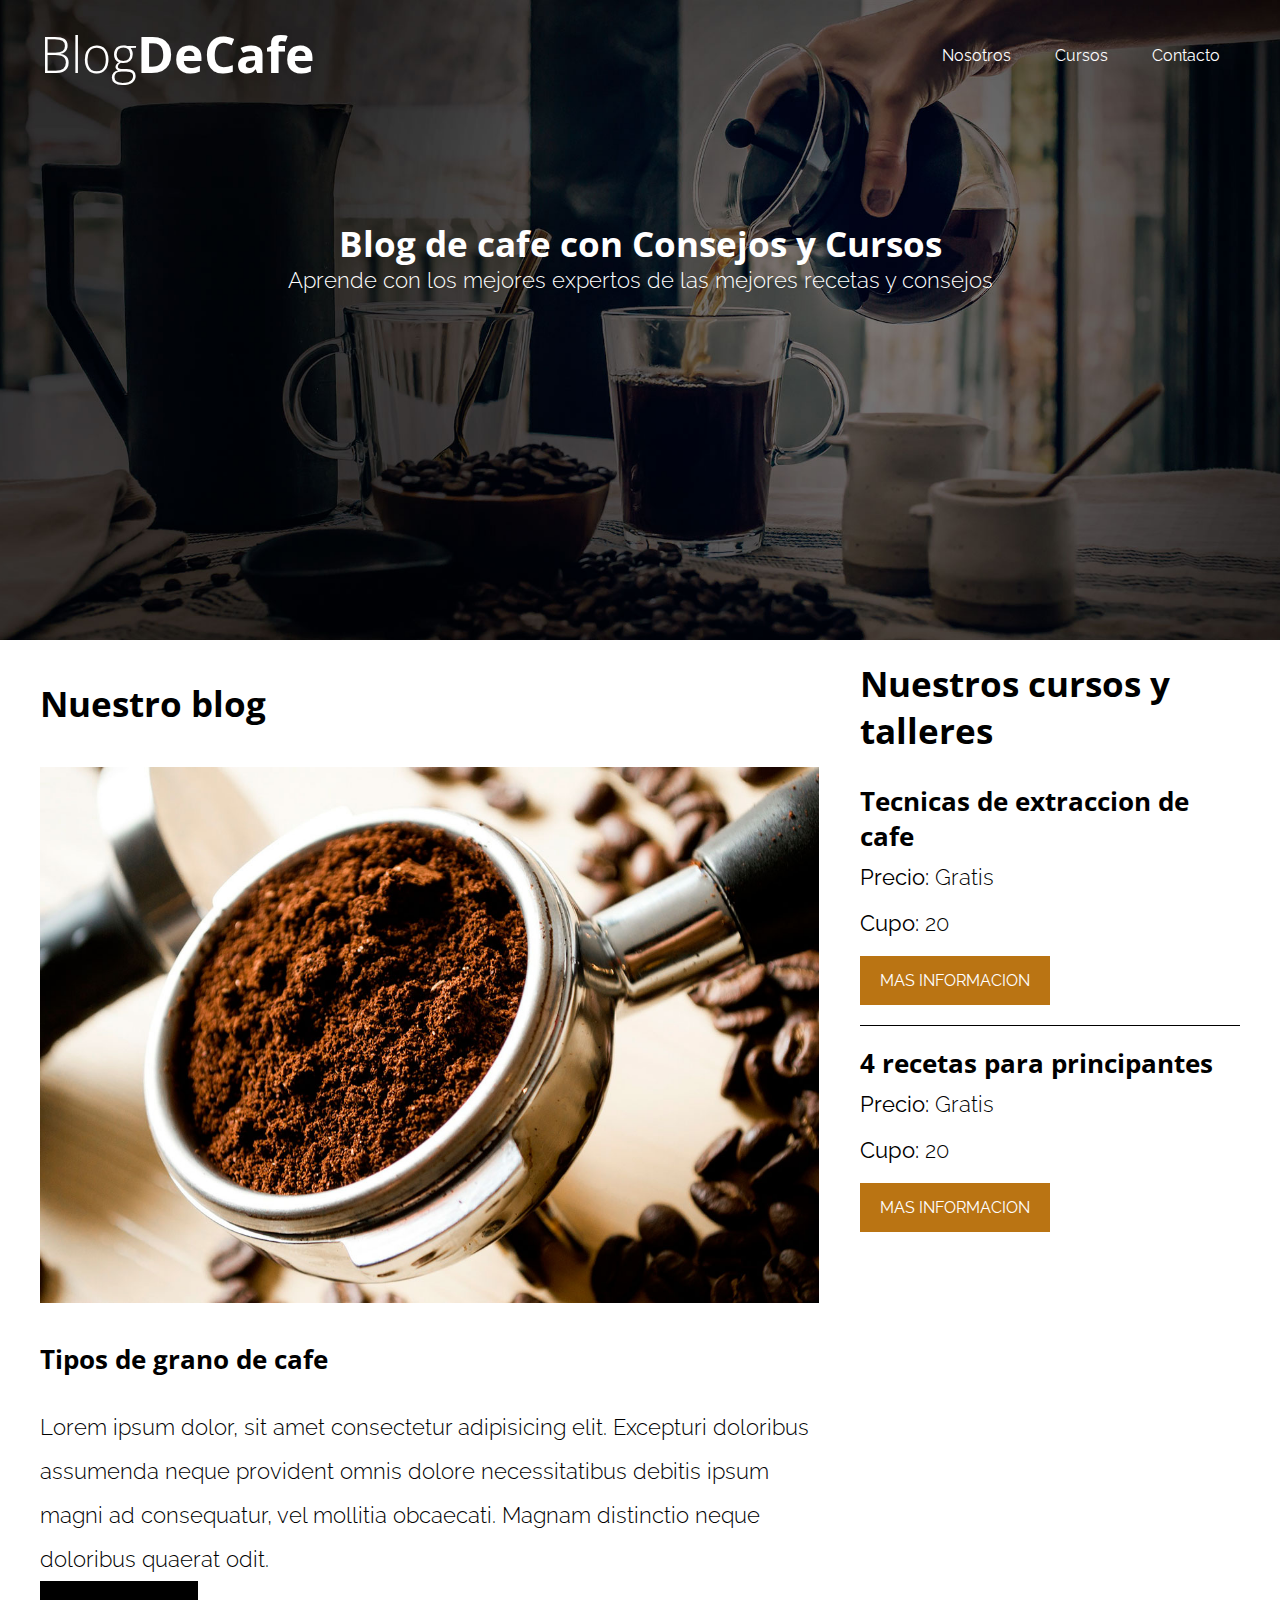
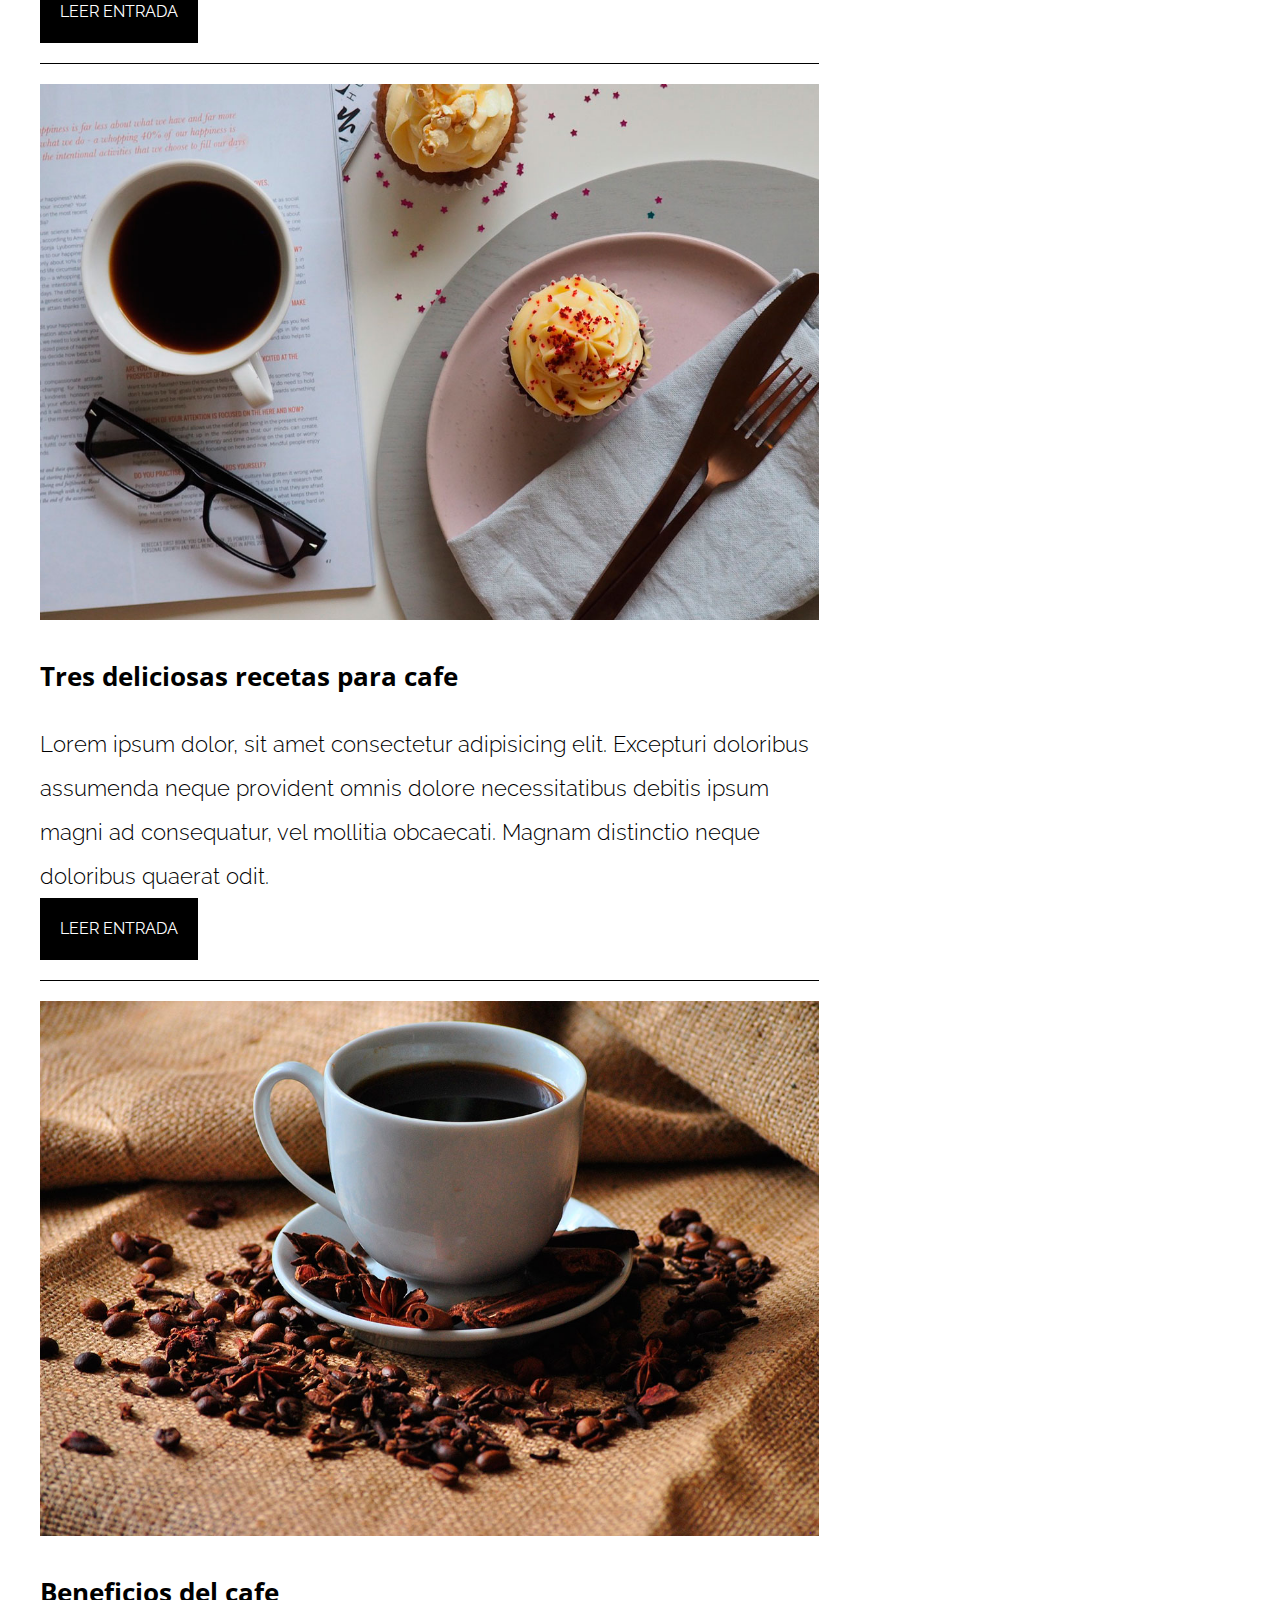
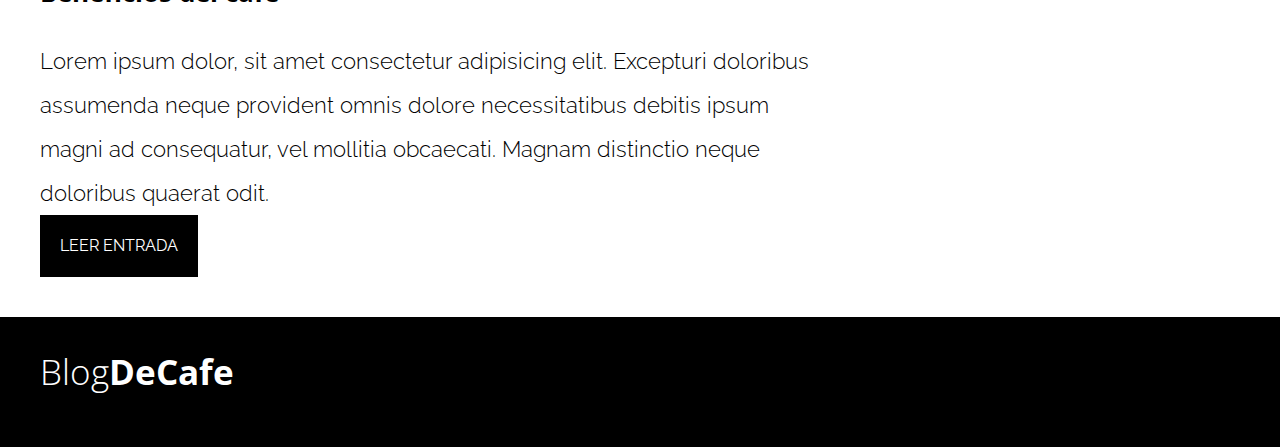
<file: index.html>
<!DOCTYPE html>
<html lang="en">

<head>
    <meta charset="UTF-8">
    <meta name="viewport" content="width=device-width, initial-scale=1.0">
    <meta http-equiv="X-UA-Compatible" content="ie=edge">
    <title>Cafe bueno</title>
    <link href="https://fonts.googleapis.com/css?family=Open+Sans:400,700,800|Raleway:100,500,800&display=swap"
        rel="stylesheet">
    <link rel="stylesheet" href="css/estilos.css">
</head>

<body>
    <header class="header">
        <div class="contenedor">
            <div class="nav">
                <div class="logo">
                    <a href="index.html">
                        <h1>Blog<span>DeCafe</span> </h1>
                    </a>
                </div>
                <div class="contenedor-menu-burguer">
                    <i class="icon-menu burger-button" id="burguer-menu"></i>
                </div>
                <div class="menu">
                    <ul>
                        <li><a href="nosotros.html">Nosotros</a></li>
                        <li><a href="cursos.html">Cursos</a></li>
                        <li><a href="contacto.html">Contacto</a></li>
                    </ul>
                </div>
            </div>
            <div class="content-hero">
                <h2>Blog de cafe con Consejos y Cursos</h2>
                <p>Aprende con los mejores expertos de las mejores recetas y consejos</p>
            </div>
        </div>
    </header><!-- .header -->
    <div class="contenedor">
        <main class="main-prinicipal">
            <section class="blog">
                <h2>Nuestro blog</h2>
                <div class="entrada">
                    <figure class="contenedor-img">
                        <img src="img/blog1.jpg" alt="">
                    </figure>
                    <div class="titulo-entrada">
                        <h3>Tipos de grano de cafe</h3>
                    </div>
                    <div class="detalles-entrada">
                        <p>Lorem ipsum dolor, sit amet consectetur adipisicing elit. Excepturi doloribus assumenda neque
                            provident omnis dolore necessitatibus debitis ipsum magni ad consequatur, vel mollitia
                            obcaecati. Magnam distinctio neque doloribus quaerat odit.</p>
                    </div>
                    <a href="" class="boton boton-negro">Leer entrada</a>
                </div>
                <div class="entrada">
                    <figure class="contenedor-img">
                        <img src="img/blog2.jpg" alt="">
                    </figure>
                    <div class="titulo-entrada">
                        <h3>Tres deliciosas recetas para cafe</h3>
                    </div>
                    <div class="detalles-entrada">
                        <p>Lorem ipsum dolor, sit amet consectetur adipisicing elit. Excepturi doloribus assumenda neque
                            provident omnis dolore necessitatibus debitis ipsum magni ad consequatur, vel mollitia
                            obcaecati. Magnam distinctio neque doloribus quaerat odit.</p>
                    </div>
                    <a href="" class="boton boton-negro">Leer entrada</a>
                </div>
                <div class="entrada">
                    <figure class="contenedor-img">
                        <img src="img/blog3.jpg" alt="">
                    </figure>
                    <div class="titulo-entrada">
                        <h3>Beneficios del cafe</h3>
                    </div>
                    <div class="detalles-entrada">
                        <p>Lorem ipsum dolor, sit amet consectetur adipisicing elit. Excepturi doloribus assumenda neque
                            provident omnis dolore necessitatibus debitis ipsum magni ad consequatur, vel mollitia
                            obcaecati. Magnam distinctio neque doloribus quaerat odit.</p>
                    </div>
                    <a href="" class="boton boton-negro">Leer entrada</a>
                </div>
            </section>
            <div class="sidebar">
                <h2>Nuestros cursos y talleres</h2>
                <div class="curso">
                    <div class="tituloCurso">
                        <h3>Tecnicas de extraccion de cafe</h3>
                    </div>
                    <div class="detallesCursos">
                        <p><span>Precio: </span>Gratis</p>
                        <p><span>Cupo: </span>20</p>
                    </div>
                    <a href="" class="boton boton-naranja">Mas informacion</a>
                </div>
                <div class="curso">
                    <div class="tituloCurso">
                        <h3>4 recetas para principantes</h3>
                    </div>
                    <div class="detallesCursos">
                        <p><span>Precio: </span>Gratis</p>
                        <p><span>Cupo: </span>20</p>
                    </div>
                    <a href="" class="boton boton-naranja">Mas informacion</a>
                </div>
            </div>
        </main>
    </div> <!-- .Contenedor del main -->
    <footer class="footer-site">
        <div class="contenedor">
            <div class="nav">
                <div class="logo">
                    <h1>Blog<span>DeCafe</span> </h1>
                </div>
            </div>
        </div>
    </footer>
    <script src="js/main.js"></script>
</body>

</html>
</file>
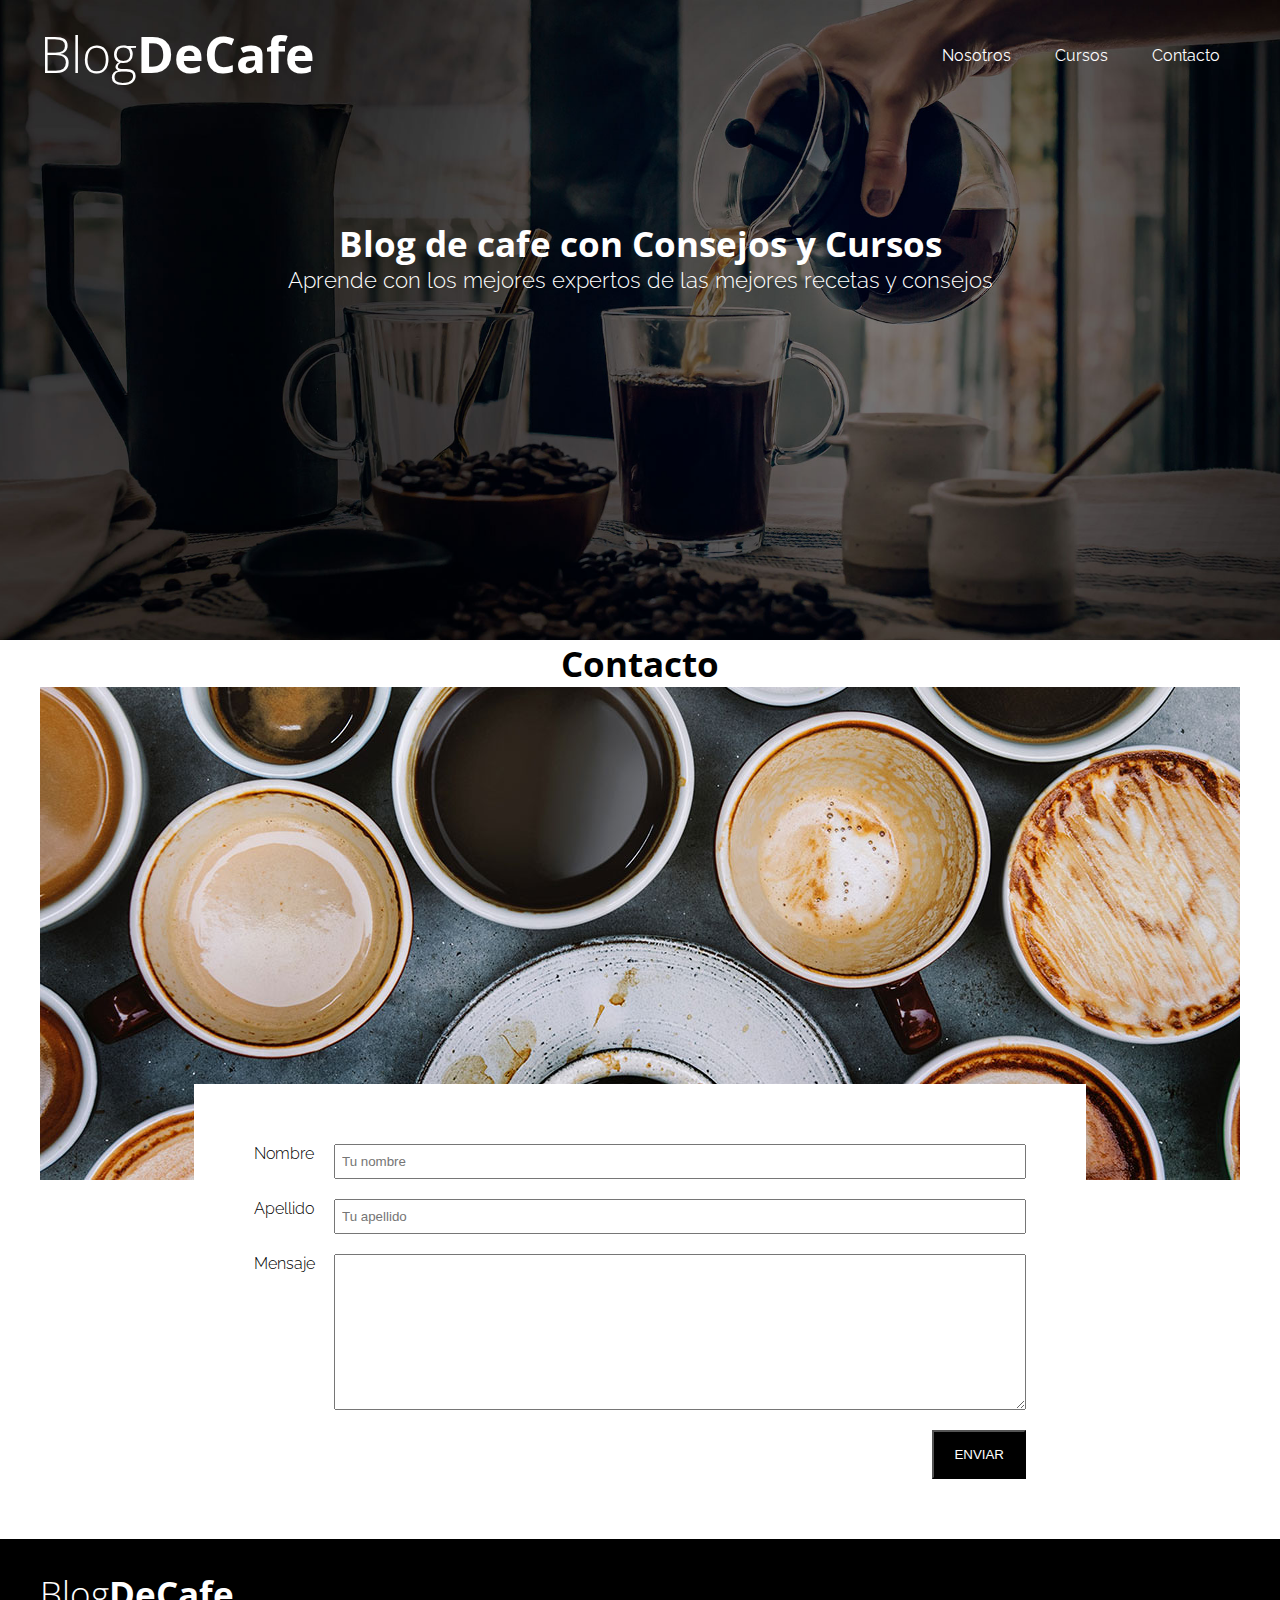
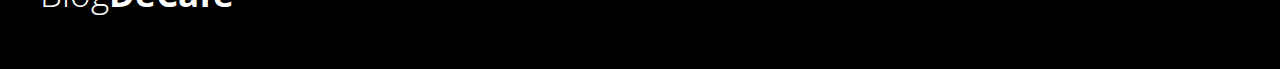
<file: contacto.html>
<!DOCTYPE html>
<html lang="en">

<head>
    <meta charset="UTF-8">
    <meta name="viewport" content="width=device-width, initial-scale=1.0">
    <meta http-equiv="X-UA-Compatible" content="ie=edge">
    <title>Cafe bueno</title>
    <link href="https://fonts.googleapis.com/css?family=Open+Sans:400,700,800|Raleway:100,500,800&display=swap"
        rel="stylesheet">
    <link rel="stylesheet" href="css/estilos.css">
</head>

<body>
    <header class="header">
        <div class="contenedor">
            <div class="nav">
                <div class="logo">
                    <a href="index.html">
                        <h1>Blog<span>DeCafe</span> </h1>
                    </a>
                </div>
                <div class="contenedor-menu-burguer">
                    <i class="icon-menu burger-button" id="burguer-menu"></i>
                </div>
                <div class="menu">
                    <ul>
                        <li><a href="nosotros.html">Nosotros</a></li>
                        <li><a href="cursos.html">Cursos</a></li>
                        <li><a href="contacto.html">Contacto</a></li>
                    </ul>
                </div>
            </div>
            <div class="content-hero">
                <h2>Blog de cafe con Consejos y Cursos</h2>
                <p>Aprende con los mejores expertos de las mejores recetas y consejos</p>
            </div>
        </div>
    </header><!-- .header -->
    <div class="titulo-formulario contenedor">
        <h2>Contacto</h2>
    </div>
    <main class="contenedor">
        <div class="contacto">
            <figure class="imagen-contacto contenedor-img">
                <img src="img/contacto.jpg" alt="imagen de contacto">
            </figure>
            <div class="contenedor-formulario">
                <form action="#">
                    <div class="campo">
                        <label for="nombre">Nombre</label>
                        <input type="text " id="nombre" placeholder="Tu nombre">
                    </div>
                    <div class="campo">
                        <label for="nombre">Apellido</label>
                        <input type="text " id="nombre" placeholder="Tu apellido">
                    </div>
                    <div class="campo">
                        <label for="nombre">Mensaje</label>
                        <textarea name="" id="" cols="30" rows="10"></textarea>
                    </div>
                    <div class="enviar">
                        <input type="submit" value="Enviar" class="boton boton-negro">
                    </div>
                </form>
            </div>
        </div>
    </main>
    <footer class="footer-site">
        <div class="contenedor">
            <div class="nav">
                <div class="logo">
                    <h1>Blog<span>DeCafe</span> </h1>
                </div>
            </div>
        </div>
    </footer>
    <script src="js/main.js"></script>
</body>

</html>
</file>
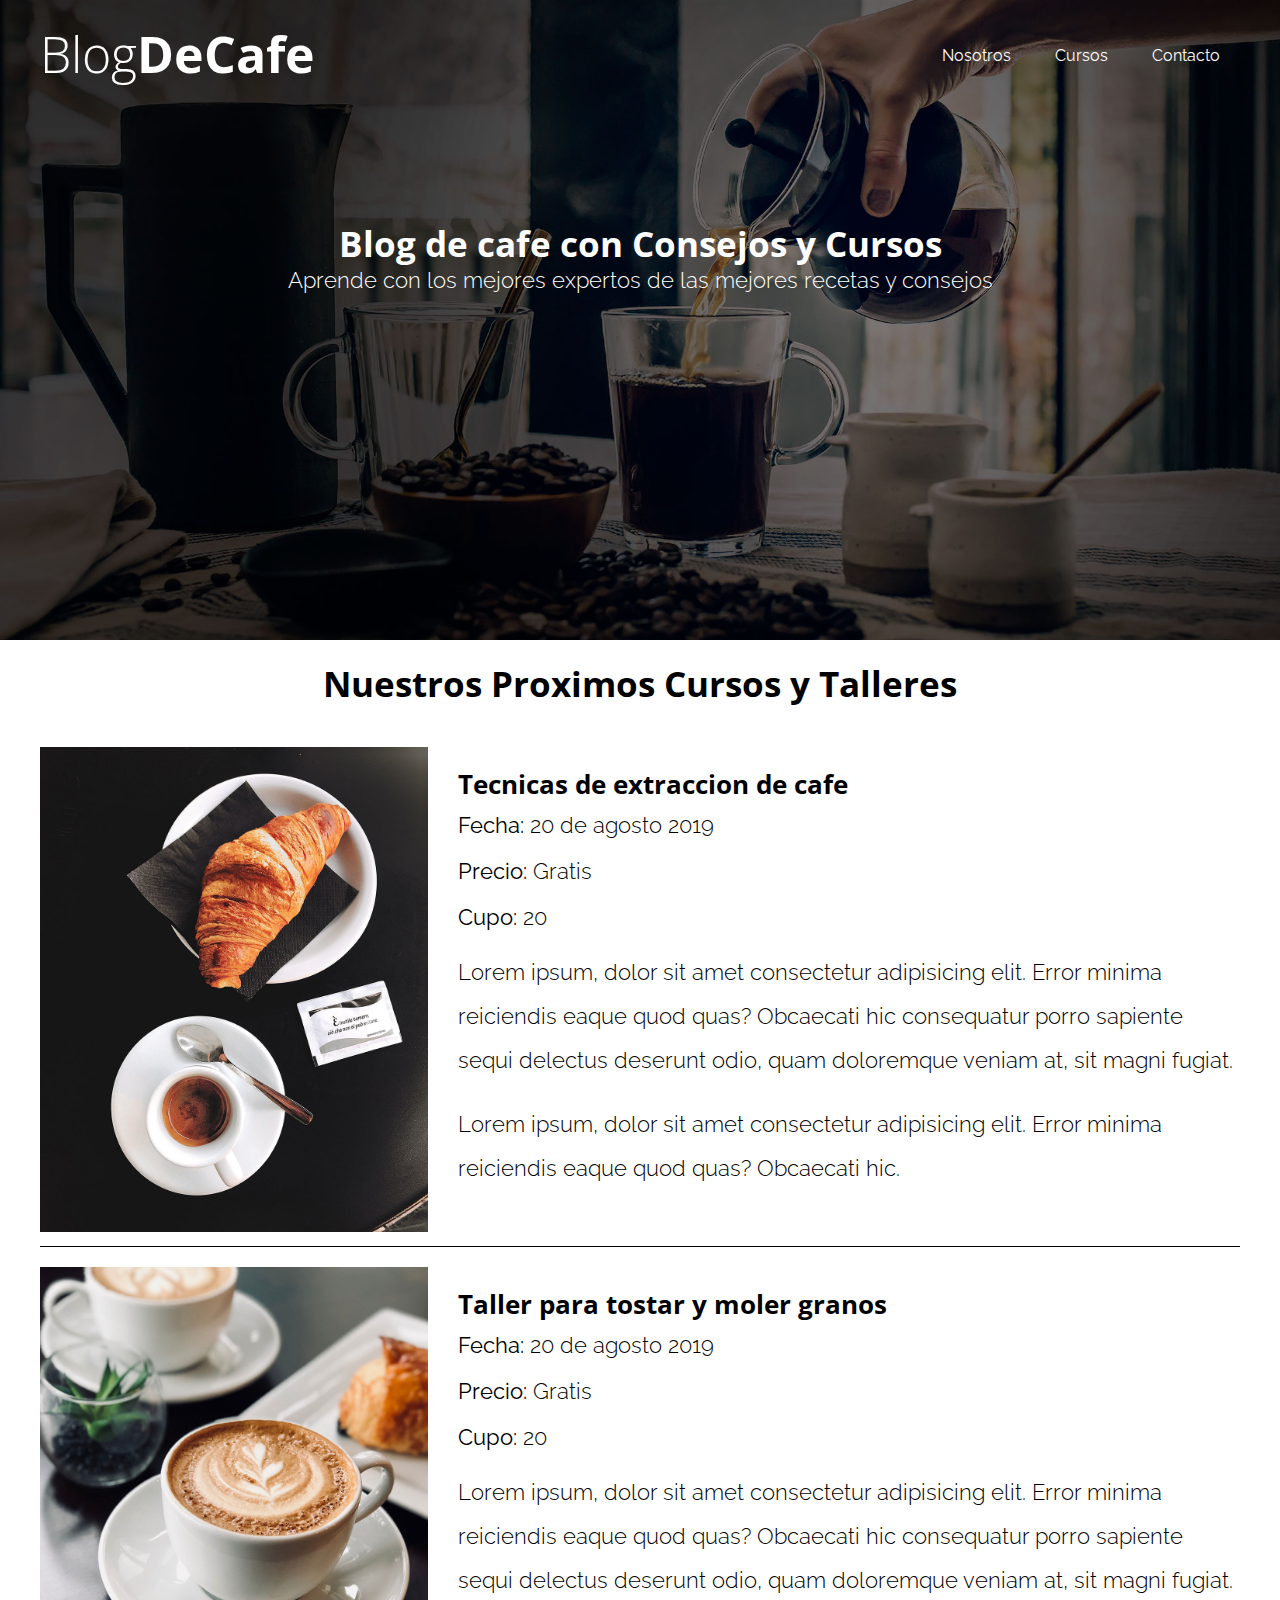
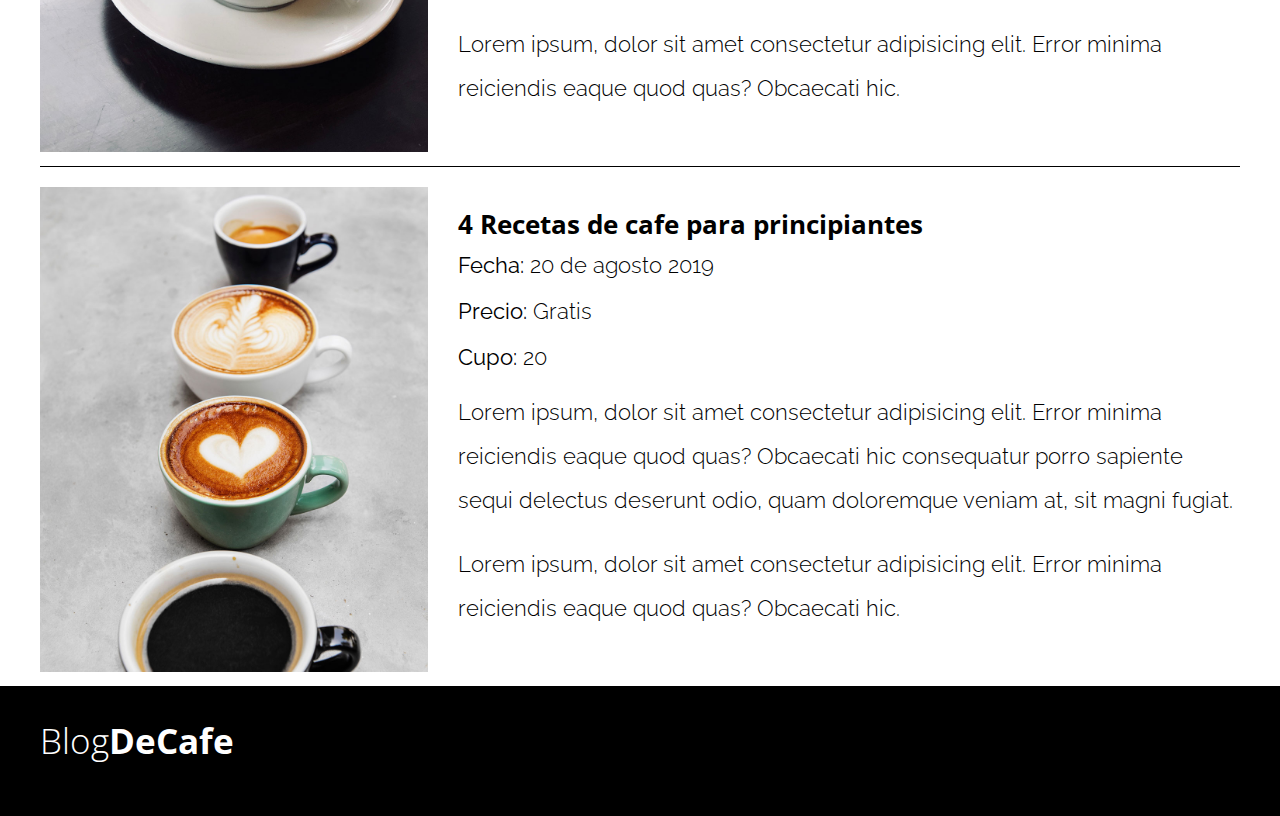
<file: cursos.html>
<!DOCTYPE html>
<html lang="en">

<head>
    <meta charset="UTF-8">
    <meta name="viewport" content="width=device-width, initial-scale=1.0">
    <meta http-equiv="X-UA-Compatible" content="ie=edge">
    <title>Cafe bueno</title>
    <link href="https://fonts.googleapis.com/css?family=Open+Sans:400,700,800|Raleway:100,500,800&display=swap"
        rel="stylesheet">
    <link rel="stylesheet" href="css/estilos.css">
</head>

<body>
    <header class="header">
        <div class="contenedor">
            <div class="nav">
                <div class="logo">
                    <a href="index.html">
                        <h1>Blog<span>DeCafe</span> </h1>
                    </a>
                </div>
                <div class="contenedor-menu-burguer">
                    <i class="icon-menu burger-button" id="burguer-menu"></i>
                </div>
                <div class="menu">
                    <ul>
                        <li><a href="nosotros.html">Nosotros</a></li>
                        <li><a href="cursos.html">Cursos</a></li>
                        <li><a href="contacto.html">Contacto</a></li>
                    </ul>
                </div>
            </div>
            <div class="content-hero">
                <h2>Blog de cafe con Consejos y Cursos</h2>
                <p>Aprende con los mejores expertos de las mejores recetas y consejos</p>
            </div>
        </div>
    </header><!-- .header -->
    <div class="titulo-cursos contenedor">
        <h2>Nuestros Proximos Cursos y Talleres</h2>
    </div>
    <main class="cursos">
        <div class="contenedor">
            <div class="curso-pagina">
                <figure class="contenedor-img">
                    <img src="img/curso1.jpg" alt="">
                </figure>
                <div class="detalles-curso">
                    <div class="tituloCurso">
                        <h3>Tecnicas de extraccion de cafe</h3>
                    </div>
                    <div class="detallesCursos">
                        <p><span>Fecha: </span>20 de agosto 2019</p>
                        <p><span>Precio: </span>Gratis</p>
                        <p><span>Cupo: </span>20</p>
                        <div class="informacion-cursos">
                            <p>Lorem ipsum, dolor sit amet consectetur adipisicing elit. Error minima reiciendis eaque
                                quod quas? Obcaecati hic consequatur porro sapiente sequi delectus deserunt odio, quam
                                doloremque veniam at, sit magni fugiat.</p>
                            <p>Lorem ipsum, dolor sit amet consectetur adipisicing elit. Error minima reiciendis eaque
                                quod quas? Obcaecati hic.</p>
                        </div>
                    </div>
                </div>
            </div>
            <div class="curso-pagina">
                <figure class="contenedor-img">
                    <img src="img/curso2.jpg" alt="">
                </figure>
                <div class="detalles-curso">
                    <div class="tituloCurso">
                        <h3>Taller para tostar y moler granos</h3>
                    </div>
                    <div class="detallesCursos">
                        <p><span>Fecha: </span>20 de agosto 2019</p>
                        <p><span>Precio: </span>Gratis</p>
                        <p><span>Cupo: </span>20</p>
                        <div class="informacion-cursos">
                            <p>Lorem ipsum, dolor sit amet consectetur adipisicing elit. Error minima reiciendis eaque
                                quod quas? Obcaecati hic consequatur porro sapiente sequi delectus deserunt odio, quam
                                doloremque veniam at, sit magni fugiat.</p>
                            <p>Lorem ipsum, dolor sit amet consectetur adipisicing elit. Error minima reiciendis eaque
                                quod quas? Obcaecati hic.</p>
                        </div>
                    </div>
                </div>
            </div>
            <div class="curso-pagina">
                <figure class="contenedor-img">
                    <img src="img/curso3.jpg" alt="">
                </figure>
                <div class="detalles-curso">
                    <div class="tituloCurso">
                        <h3>4 Recetas de cafe para principiantes</h3>
                    </div>
                    <div class="detallesCursos">
                        <p><span>Fecha: </span>20 de agosto 2019</p>
                        <p><span>Precio: </span>Gratis</p>
                        <p><span>Cupo: </span>20</p>
                        <div class="informacion-cursos">
                            <p>Lorem ipsum, dolor sit amet consectetur adipisicing elit. Error minima reiciendis eaque
                                quod quas? Obcaecati hic consequatur porro sapiente sequi delectus deserunt odio, quam
                                doloremque veniam at, sit magni fugiat.</p>
                            <p>Lorem ipsum, dolor sit amet consectetur adipisicing elit. Error minima reiciendis eaque
                                quod quas? Obcaecati hic.</p>
                        </div>
                    </div>
                </div>
            </div>
        </div>
    </main>
    <footer class="footer-site">
        <div class="contenedor">
            <div class="nav">
                <div class="logo">
                    <h1>Blog<span>DeCafe</span> </h1>
                </div>
            </div>
        </div>
    </footer>
    <script src="js/main.js"></script>
</body>

</html>
</file>
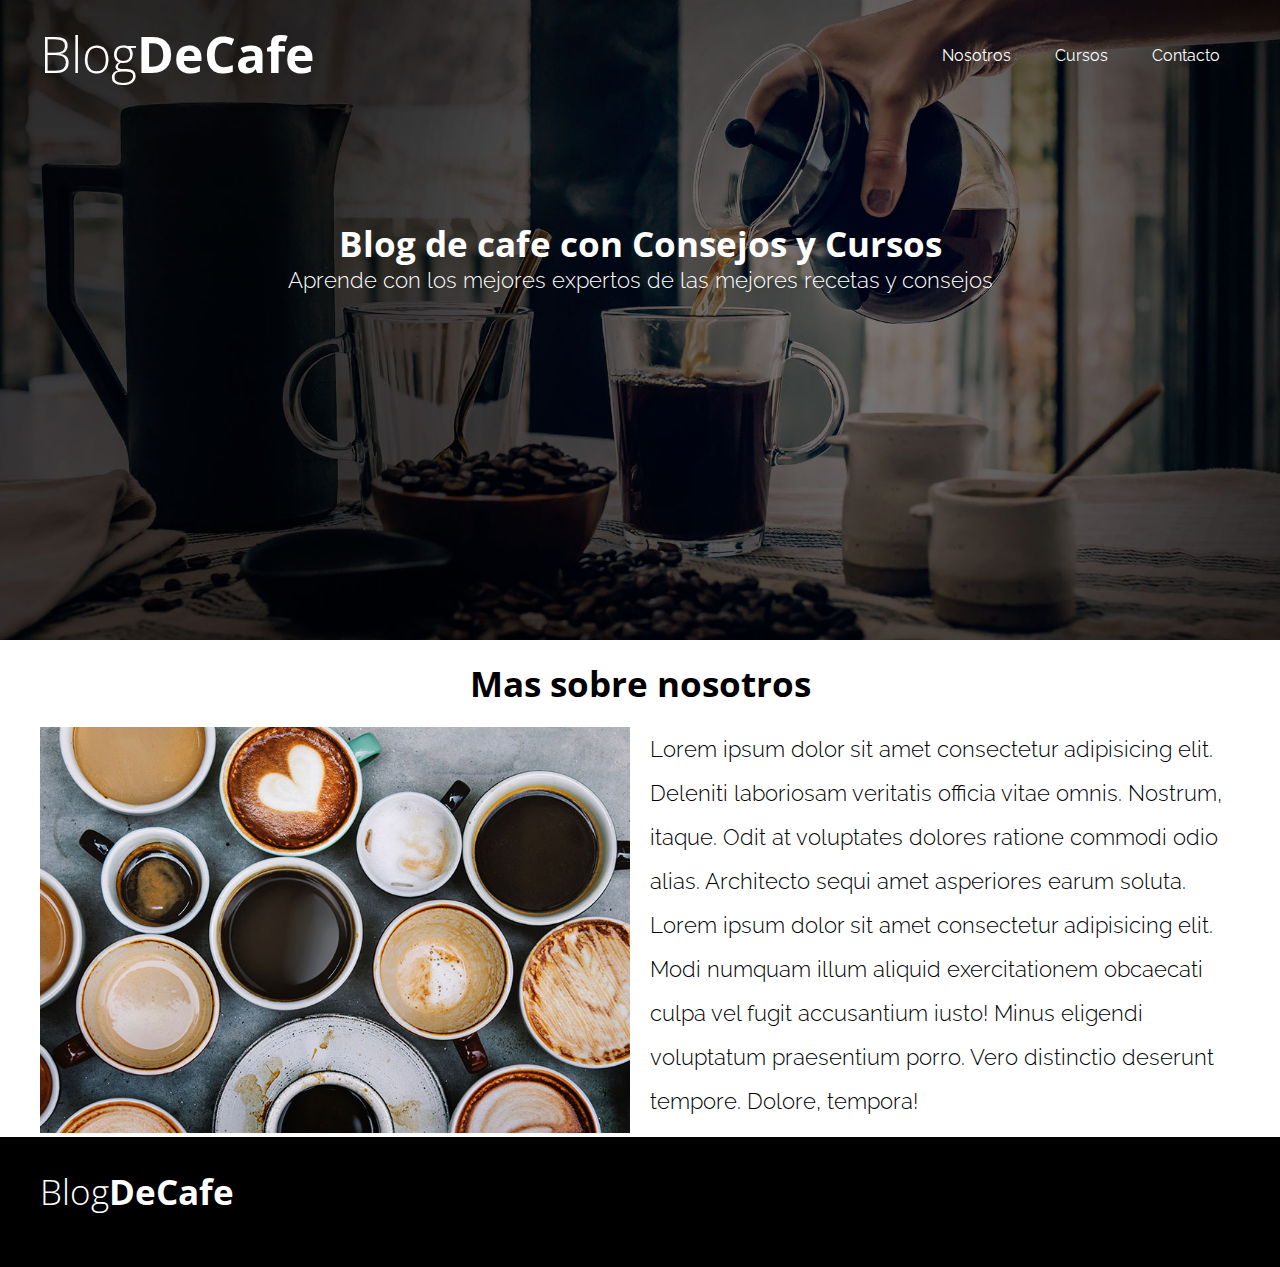
<file: nosotros.html>
<!DOCTYPE html>
<html lang="en">

<head>
    <meta charset="UTF-8">
    <meta name="viewport" content="width=device-width, initial-scale=1.0">
    <meta http-equiv="X-UA-Compatible" content="ie=edge">
    <title>Cafe bueno</title>
    <link href="https://fonts.googleapis.com/css?family=Open+Sans:400,700,800|Raleway:100,500,800&display=swap"
        rel="stylesheet">
    <link rel="stylesheet" href="css/estilos.css">
</head>

<body>
    <header class="header">
        <div class="contenedor">
            <div class="nav">
                <div class="logo">
                    <a href="index.html">
                        <h1>Blog<span>DeCafe</span> </h1>
                    </a> 
                </div>
                <div class="contenedor-menu-burguer">
                    <i class="icon-menu burger-button" id="burguer-menu"></i>
                </div>
                <div class="menu">
                    <ul>
                        <li><a href="nosotros.html">Nosotros</a></li>
                        <li><a href="cursos.html">Cursos</a></li>
                        <li><a href="contacto.html">Contacto</a></li>
                    </ul>
                </div>
            </div>
            <div class="content-hero">
                <h2>Blog de cafe con Consejos y Cursos</h2>
                <p>Aprende con los mejores expertos de las mejores recetas y consejos</p>
            </div>
        </div>
    </header><!-- .header -->
    <div class="titulo-nosotros contenedor">
        <h2>Mas sobre nosotros</h2>
    </div>
    <main class="main-nosotros">
        <section class="detalles-nosotros contenedor">
            <figure class="contenedor-img">
                <img src="img/nosotros.jpg" alt="imagen de nosotros">
            </figure>
            <div class="informacion-nosotros">
                <p>
                    Lorem ipsum dolor sit amet consectetur adipisicing elit. Deleniti laboriosam veritatis officia vitae
                    omnis. Nostrum, itaque. Odit at voluptates dolores ratione commodi odio alias. Architecto sequi amet
                    asperiores earum soluta.
                </p>
                <p>Lorem ipsum dolor sit amet consectetur adipisicing elit. Modi numquam illum aliquid exercitationem
                    obcaecati culpa vel fugit accusantium iusto! Minus eligendi voluptatum praesentium porro. Vero
                    distinctio deserunt tempore. Dolore, tempora!</p>
            </div>

        </section>
    </main>
    <footer class="footer-site">
        <div class="contenedor">
            <div class="nav">
                <div class="logo">
                    <h1>Blog<span>DeCafe</span> </h1>
                </div>
            </div>
        </div>
    </footer>
    <script src="js/main.js"></script>
</body>

</html>
</file>
<file: css/estilos.css>
@font-face {
    font-family: 'icomoon';
    src:  url('../fonts/icomoon.eot?urc06a');
    src:  url('../fonts/icomoon.eot?urc06a#iefix') format('embedded-opentype'),
      url('../fonts/icomoon.ttf?urc06a') format('truetype'),
      url('../fonts/icomoon.woff?urc06a') format('woff'),
      url('../fonts/icomoon.svg?urc06a#icomoon') format('svg');
    font-weight: normal;
    font-style: normal;
    font-display: block;
  }
  
  [class^="icon-"], [class*=" icon-"] {
    /* use !important to prevent issues with browser extensions that change fonts */
    font-family: 'icomoon' !important;
    speak: none;
    font-style: normal;
    font-weight: normal;
    font-variant: normal;
    text-transform: none;
    line-height: 1;
  
    /* Better Font Rendering =========== */
    -webkit-font-smoothing: antialiased;
    -moz-osx-font-smoothing: grayscale;
  }
  
  .icon-menu:before {
    content: "\e900";
  }
  
body {
    font-family: 'Raleway', sans-serif;
    margin: 0;
    font-weight: 300;
}

h1,
h2,
h3,
h4,
h5,
h6 {
    font-family: 'Open Sans', sans-serif;
    margin: 0;
}

h1 {
    font-size: 3.125em;
}

h2 {
    font-size: 2.1875em;
}

h3 {
    font-size: 1.6em;
}

h4 {
    font-size: 1.550em;
}

h5 {
    font-size: 1.470em;
}

h6 {
    font-size: 1.5em;
}

a {
    text-decoration: none;
    color: white;
    font-weight: 400;
}

img {
    max-width: 100%;
}

p {
    margin: 0;
    font-size: 1.375em;
}

.boton {
    display: inline-block;
    padding: 15px 20px;
    width: 100%;
    text-align: center;
    text-transform: uppercase;
    box-sizing: border-box;
}

.boton-negro {
    color: white;
    background-color: black;
}

.boton-naranja {
    background-color: #ba7413;
}

.contenedor {
    margin: 0 auto;
    width: 95%;
    max-width: 1200px;
}
.contenedor-menu-burguer{
    margin-top: 20px;
    position: relative;
    display: flex;
    justify-content: center;
    height: 40px;
}
.burger-button{
    box-sizing: border-box;
    width: 40px;
    height: 40px;
    border-radius: 50%;
    background-color: white;
    position: absolute;
    line-height: 40px;
    color: black;
    
}
.menu{
    height: 0;
    position: relative;
    left: -500px;
    transition: .3s;
}
.menu.menu-visible{
    height: auto;
}
.menu.is-active{
    left: 0;
}

/* header */
.header {
    background-image: url('../img/banner.jpg');
    background-position: center center;
    background-size: cover;
    height: auto;
    color: white;
    text-align: center;
    padding: 20px 0;
}

.logo h1 {
    font-weight: 100;
}

.logo h1 span {
    font-weight: 700;
}

.menu ul {
    list-style: none;
    padding: 0;
    margin: 0;
}

.menu ul li {
    align-items: center;
    height: 60px;
}

.menu ul li:last-of-type {
    margin-bottom: 0;
}

.menu ul li a {
    height: inherit;
    display: flex;
    align-items: center;
    justify-content: center;
    padding: 20px;
    box-sizing: border-box;
}

.menu ul li a:hover {
    background-color: rgba(0, 0, 0, .5);
    transition: .4s ease-in-out;
}

.content-hero {
    margin-top: 80px;
}

/*Partes principales*/
.main-prinicipal {
    margin-top: 30px;
    display: flex;
    flex-direction: column;
}

/*blog*/
.blog {
    order: 2;
}

.entrada {
    border-bottom: 1px solid black;
    padding: 20px 0 20px;
    line-height: 2;
}

.entrada:last-of-type {
    border-bottom: none;

}

.contenedor-img {
    margin: 0;
}

.titulo-entrada {
    margin: 20px 0;
}

.blog h2 {
    margin: 20px 0;
}

/*Talleres y cursos*/
.sidebar {
    order: 1;
}

.sidebar h2 {
    margin-bottom: 30px;
}

.curso {
    margin-bottom: 20px;
    border-bottom: 1px solid black;
    padding-bottom: 20px;
}

.curso:last-of-type {
    border-bottom: none;
    padding-bottom: 0;
}

.detallesCursos p span {
    font-weight: 400;
}

.detallesCursos p {
    margin: 10px 0 20px 0;
}

/* Footer */
.footer-site {
    background-color: black;
    text-align: center;
    padding: 30px 0;
}

.footer-site .logo h1 {
    color: white;
    font-size: 2.2em;
}

/* Paginas interiores */
/* nosotros */
.informacion-nosotros {
    line-height: 2;
}

.titulo-nosotros {
    text-align: center;
    padding: 20px 0;
}

/* pagina cursos */
.curso-pagina {
    border-bottom: 1px solid black;
    padding: 20px 0 10px 0;
}

.curso-pagina:last-of-type {
    border-bottom: none;
}

.titulo-cursos {
    padding: 20px 0;
    text-align: center;
}

.informacion-cursos {
    line-height: 2;
}

.curso-pagina .detalles-curso {
    padding: 20px 0;
}

/* pagina interna contacto */
.contenedor-formulario {
    background-color: white;
    padding: 30px;
}

.campo {
    display: flex;
    justify-content: space-between;
    margin-bottom: 20px;
}

.campo label {
    flex: 0 0 80px;
}

.campo input {
    padding: 8px 6px;
    flex: 1;
}

.campo textarea {
    flex: 1;
}

.titulo-formulario {
    text-align: center;
}

@media (min-width: 769px) {
    .header {
        height: 600px;
    }
    .icon-menu, .contenedor-menu-burguer{
        display: none;
    }
    .menu {
        left: 0;
        display: block;
        margin: 0;
        height: inherit;
    }

    .menu ul {
        height: inherit;
    }

    .menu ul li {
        height: inherit;
        display: inline-block;
    }

    .menu ul li:last-of-type {
        margin-right: 0;
    }

    .menu ul li a {
        padding: 20px;
        display: flex;
    }

    .content-hero {
        margin-top: 130px;
    }

    .nav {
        display: flex;
        justify-content: space-between;
        align-items: center;
        height: 70px;
    }

    .logo {
        height: inherit;
    }

    .logo h1 {
        height: inherit;
    }

    /*Talleres y cursos*/
    .main-prinicipal {
        margin-top: 0;
        padding: 20px 0;
        flex-direction: row;
        justify-content: space-between;
    }

    .blog {
        order: initial;
        flex: 0 0 calc(66.6% - 20px);
    }

    .sidebar {
        order: initial;
        flex: 0 0 calc(33.3% - 20px);
    }

    .boton {
        width: auto;
    }

    /* pagina interior nosotros */
    .detalles-nosotros {
        display: flex;
        justify-content: space-between;
    }

    .contenedor-img {
        flex: 0 0 calc(50% - 10px);
    }

    .informacion-nosotros {
        flex: 0 0 calc(50% - 10px);
    }

    /* pagina interior cursos */
    .curso-pagina {
        justify-content: space-between;
        display: flex;
    }

    .curso-pagina .contenedor-img {
        flex: 0 0 calc(34% - 20px);
    }

    .curso-pagina .detalles-curso {
        flex: 0 0 calc(66% - 10px);
    }

    /* pagina interna contacto */
    .contacto {
        display: flex;
        justify-content: center;
        flex-wrap: wrap;
    }

    .contacto .imagen-contacto {
        flex: 0 0 100%;
    }

    .contenedor-formulario {
        flex: 0 0 calc(66% - 20px);
        margin-top: -100px;
        padding: 60px;
    }

    .enviar {
        display: flex;
        justify-content: flex-end;
    }
}
</file>
